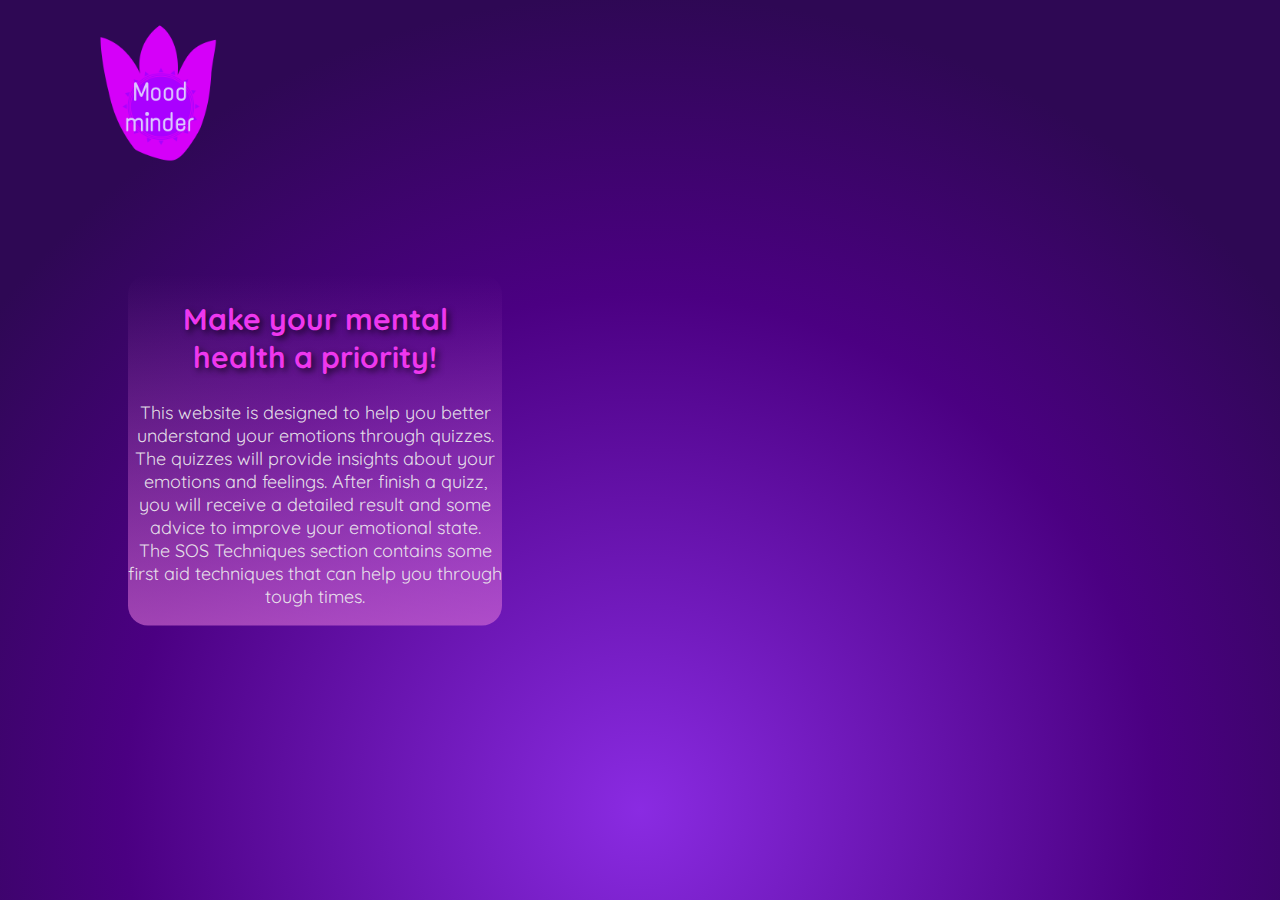
<file: index.html>
<!DOCTYPE html>
<html lang="pt-BR">
  <head>
    <meta charset="UTF-8" />
    <meta name="viewport" content="width=device-width, initial-scale=1.0" />
    <link rel="icon" type="image/x-icon" href="index/logo.png">
    <title>Mood Minder</title>
    <link rel="stylesheet" href="index/background.css" />
    <link rel="stylesheet" href="index/style.css" />
    <link href="https://fonts.googleapis.com/css2?family=Quicksand:wght@400;700&display=swap" rel="stylesheet">
  </head>
  <body>
    <img class="logo" src="index/logo.png">
    <div class="text">
        <h2>Make your mental<br>health a priority!</h2>
        <p>This website is designed to help you better<br>understand your emotions through quizzes.<br>The quizzes will provide insights about your<br> emotions and feelings. After finish a quizz,<br> you will receive a detailed result and some<br>advice to improve your emotional state.
            <br>The SOS Techniques section contains some<br>first aid techniques that can help you through<br>tough times.</p>
    </div>
    <div class="links">
      <ul class="links__list">
        <li class="links__item" style="--item-count: 0; --item-total: 5">
          <a href="Q5.html" class="links__link">
            <span class="links__icon">SOS<br />Techiques</span>
          </a>
        </li>
        <li class="links__item" style="--item-count: 1; --item-total: 5">
          <a href="quiz1.html" class="links__link">
            <span class="links__icon">Anxiety<br />Monitor</span>
          </a>
        </li>
        <li class="links__item" style="--item-count: 2; --item-total: 5">
          <a href="quiz4.html" class="links__link">
            <span class="links__icon">Body<br />Appreciation</span>
          </a>
        </li>
        <li class="links__item" style="--item-count: 3; --item-total: 5">
          <a href="quiz3.html" class="links__link">
            <span class="links__icon">Flourishing<br />Attitude</span>
          </a>
        </li>
        <li class="links__item" style="--item-count: 4; --item-total: 5">
          <a href="quiz2.html" class="links__link">
            <span class="links__icon">Depression<br />Monitor</span>
          </a>
        </li>
        <li class="links__item links__item--center">
          <a href="#" class="links__link">
            <span class="links__icon">Choose<br />a quiz</span>
          </a>
        </li>
      </ul>
    </div>
    <div class="block"></div>
    <div class="clouds">
      <div class="cloudsWrapper cloudImg"></div>
    </div>
  </body>
</html>
</file>
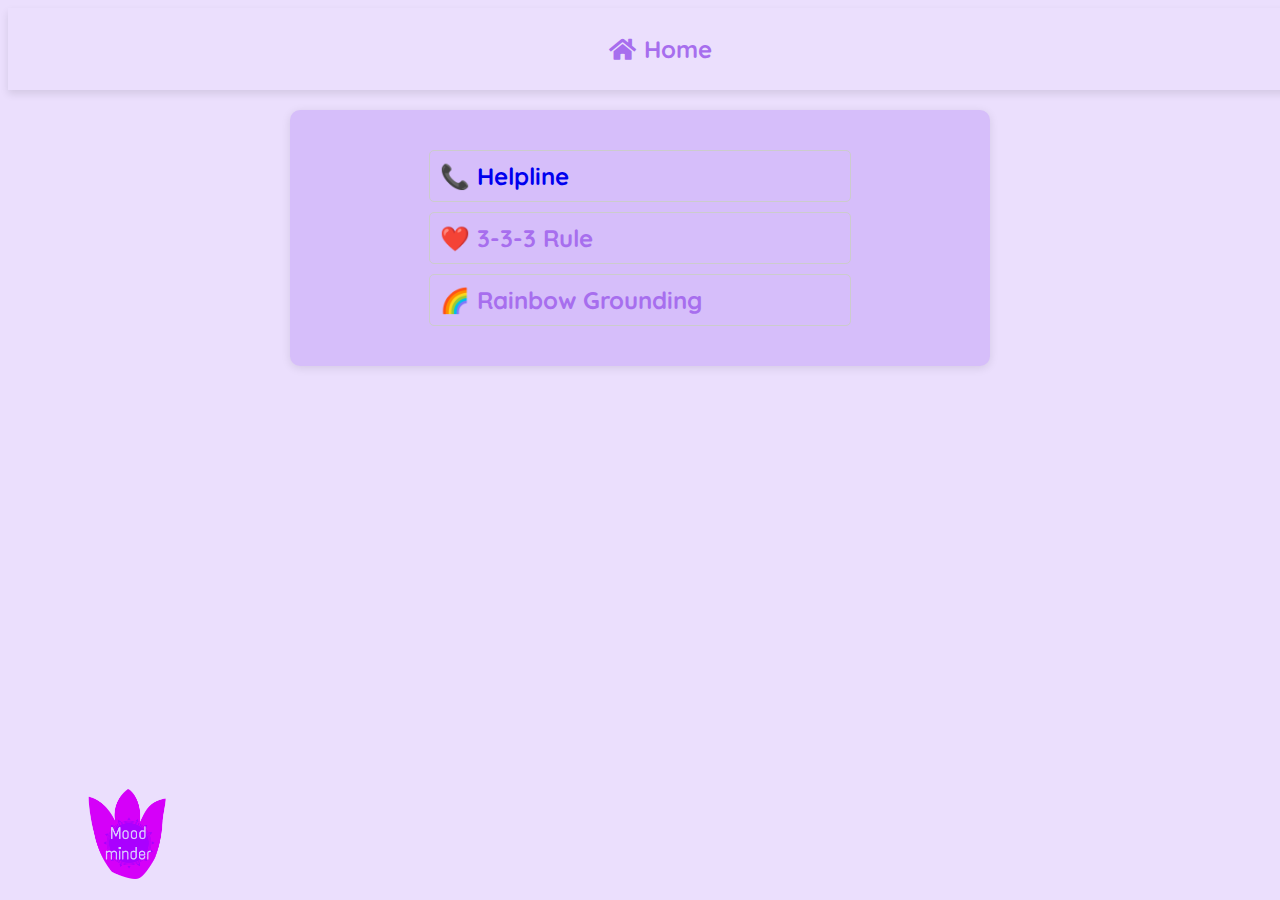
<file: Q5.html>
<!DOCTYPE html>
<html lang="en">

<head>
    <meta charset="UTF-8">
    <meta name="viewport" content="width=device-width, initial-scale=1.0">
    <link rel="stylesheet" href="quiz.css" />
    <link rel="stylesheet" href="Q5/q5.css" />
    <link rel="stylesheet" href="https://cdnjs.cloudflare.com/ajax/libs/font-awesome/5.15.3/css/all.min.css">
    <link href="https://fonts.googleapis.com/css2?family=Quicksand:wght@400;700&display=swap" rel="stylesheet">
    <title>Mood Minder</title>
    <script src="Q5/q5.js"></script>
</head>
<nav>
    <ul class="links">
        <li><a href="index.html"><i class="fas fa-home"></i> Home</a></li>
    </ul>
</nav>

<body>
    <div class="container">
        <div class="box">
            <a href="https://findahelpline.com/i/finchcare">
                <h1>📞 Helpline</h1> 
            </a>
        </div>        
        <div class="box" onclick="toggleContent('rule333')">
            <h1>❤️ 3-3-3 Rule</h1>
            <div id="rule333" class="content">
                <ul>
                    <li>👁️ Name 3 things you see</li>
                    <li>👂 Identify 3 sounds you hear</li>
                    <li>🖐️ Move 3 parts of your body</li>
                </ul>
            </div>
        </div>
        <div class="box" onclick="toggleContent('rainbowGrounding')">
            <h1>🌈 Rainbow Grounding</h1>
            <div id="rainbowGrounding" class="content">
                <p>Look around you and identify + name:</p>
                <ul>
                    <li>🔴 1 red object</li>
                    <li>🟠 1 orange object</li>
                    <li>🟡 1 yellow object</li>
                    <li>🟢 1 green object</li>
                    <li>🔵 1 blue object</li>
                    <li>🟣 1 purple object</li>
                </ul>
            </div>
        </div>
    </div>
    <img class="logo" src="index/logo.png">
</body>

</html>
</file>
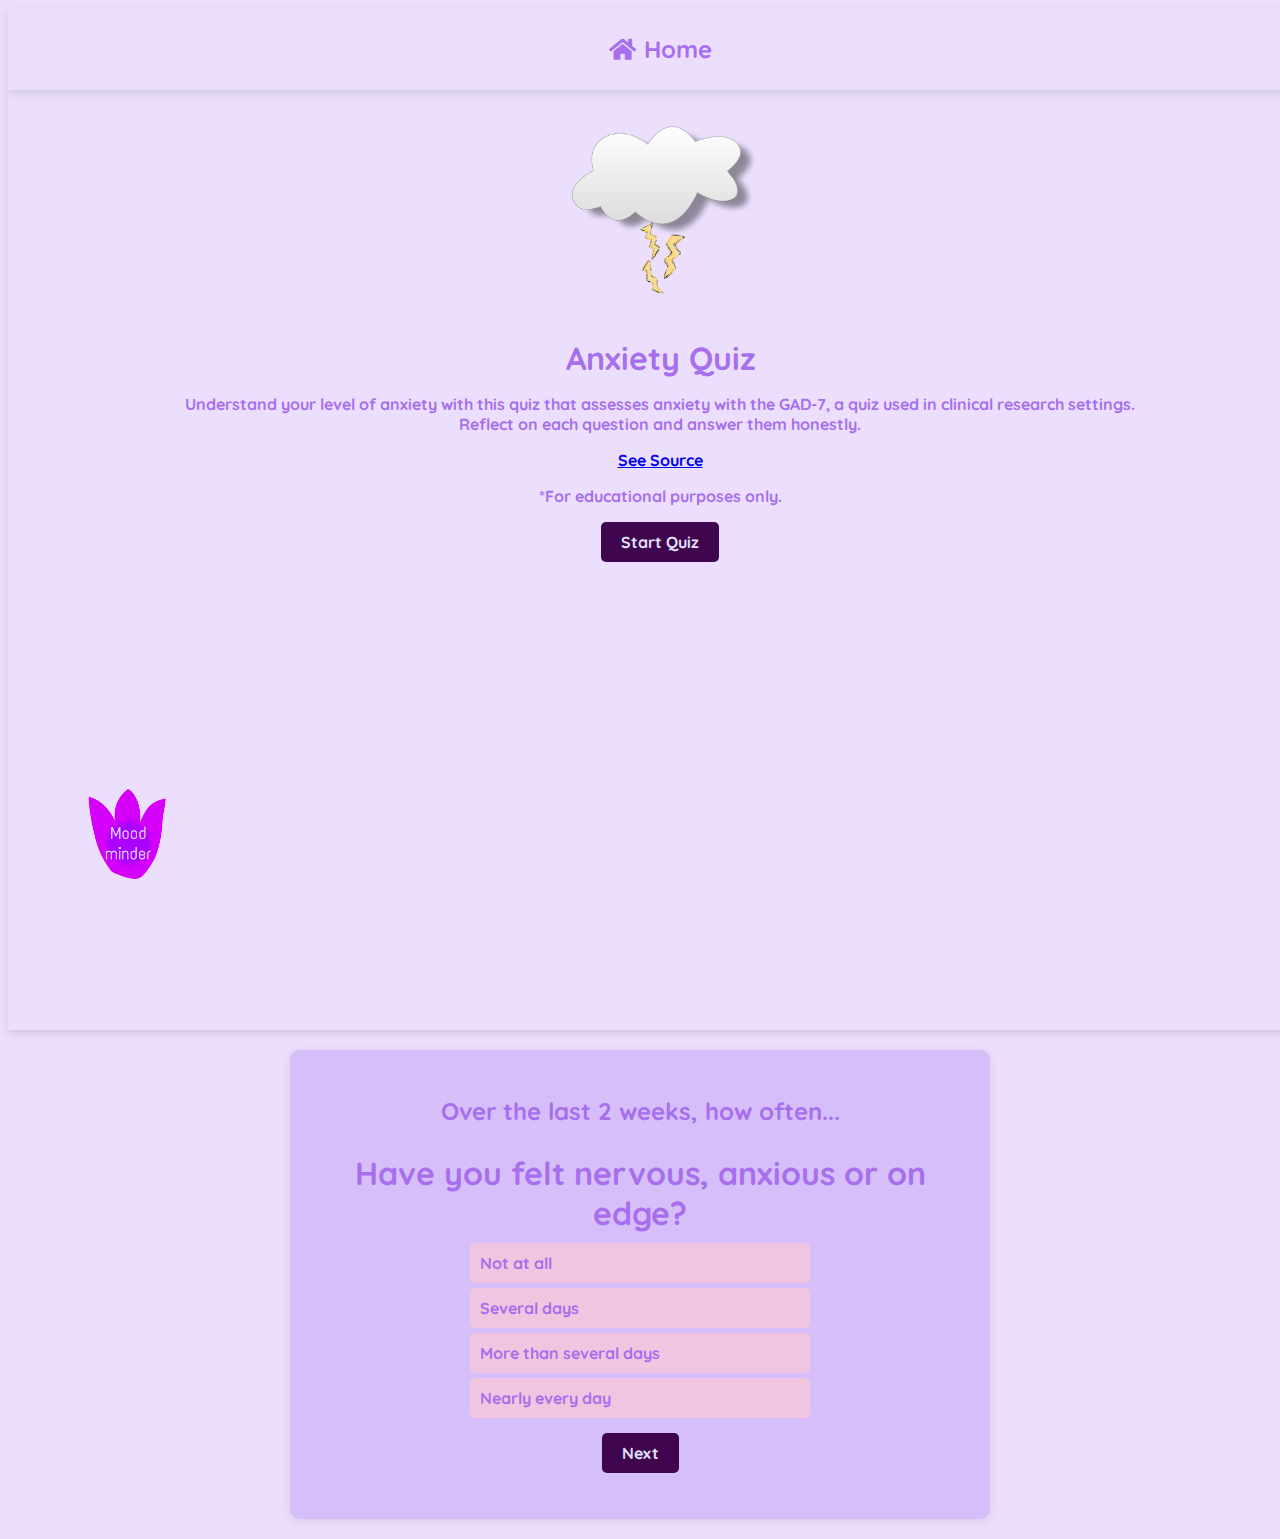
<file: quiz1.html>
<!DOCTYPE html>
<html lang="en">
<head>
    <meta charset="UTF-8">
    <meta name="viewport" content="width=device-width, initial-scale=1.0">
    <meta http-equiv="X-UA-Compatible" content="ie=edge">
    <link rel="stylesheet" href="quiz.css">
    <link rel="stylesheet" href="https://cdnjs.cloudflare.com/ajax/libs/font-awesome/5.15.3/css/all.min.css">
    <link href="https://fonts.googleapis.com/css2?family=Quicksand:wght@400;700&display=swap" rel="stylesheet">
    <title>Mood Minder</title>
</head>
<body onclick="ocultarHeader()">
    <nav>
        <ul class="links">
            <li><a href="index.html"><i class="fas fa-home"></i> Home</a></li>
        </ul>
    </nav>

    <header id="cabecalho">
        <div>
            <img src="Quiz1/anxquiz.png">
            <h2>Anxiety Quiz</h2>
            <div id="p-cabecalho">
                <p>Understand your level of anxiety with this quiz that assesses anxiety with the GAD-7, a quiz used in clinical research settings.<br>Reflect on each question and answer them honestly.</p>
                <a href="https://www.uofmhealth.org/health-library/abn2339" target="_blank">See Source</a>
                <p>*For educational purposes only.</p>
                <button id="comecarQuiz" onclick="iniciarQuiz()">Start Quiz</button>
            </div>
        </div>
    </header>

    <div class="container">
        <div id="quiz">
            <div id="pergunta1">
                <h1>Over the last 2 weeks, how often...</h1>
                <h2>Have you felt nervous, anxious or on edge?</h2>
                <div class="opcao" onclick="selecionarOpcao(this)"><input type="radio" name="q1" value="0"> Not at all</div>
                <div class="opcao" onclick="selecionarOpcao(this)"><input type="radio" name="q1" value="1"> Several days</div>
                <div class="opcao" onclick="selecionarOpcao(this)"><input type="radio" name="q1" value="2"> More than several days</div>
                <div class="opcao" onclick="selecionarOpcao(this)"><input type="radio" name="q1" value="3"> Nearly every day</div>
                <button onclick="proximaPergunta(1)">Next</button>
            </div>
            <div id="pergunta2">
                <h1>Over the last 2 weeks, how often...</h1>
                <h2>Have you felt unable to stop or control worrying?</h2>
                <div class="opcao" onclick="selecionarOpcao(this)"><input type="radio" name="q2" value="0"> Not at all</div>
                <div class="opcao" onclick="selecionarOpcao(this)"><input type="radio" name="q2" value="1"> Several days</div>
                <div class="opcao" onclick="selecionarOpcao(this)"><input type="radio" name="q2" value="2"> More than several days</div>
                <div class="opcao" onclick="selecionarOpcao(this)"><input type="radio" name="q2" value="3"> Nearly every day</div>
                <button onclick="proximaPergunta(2)">Next</button>
            </div>
            <div id="pergunta3">
                <h1>Over the last 2 weeks, how often...</h1>
                <h2>Have you worried too much about different things?</h2>
                <div class="opcao" onclick="selecionarOpcao(this)"><input type="radio" name="q3" value="0"> Not at all</div>
                <div class="opcao" onclick="selecionarOpcao(this)"><input type="radio" name="q3" value="1"> Several days</div>
                <div class="opcao" onclick="selecionarOpcao(this)"><input type="radio" name="q3" value="2"> More than several days</div>
                <div class="opcao" onclick="selecionarOpcao(this)"><input type="radio" name="q3" value="3"> Nearly every day</div>
                <button onclick="proximaPergunta(3)">Next</button>
            </div>
            <div id="pergunta4">
                <h1>Over the last 2 weeks, how often...</h1>
                <h2>Have you had trouble relaxing?</h2>
                <div class="opcao" onclick="selecionarOpcao(this)"><input type="radio" name="q4" value="0"> Not at all</div>
                <div class="opcao" onclick="selecionarOpcao(this)"><input type="radio" name="q4" value="1"> Several days</div>
                <div class="opcao" onclick="selecionarOpcao(this)"><input type="radio" name="q4" value="2"> More than several days</div>
                <div class="opcao" onclick="selecionarOpcao(this)"><input type="radio" name="q4" value="3"> Nearly every day</div>
                <button onclick="proximaPergunta(4)">Next</button>
            </div>
            <div id="pergunta5">
                <h1>Over the last 2 weeks, how often...</h1>
                <h2>Have you become easily annoyed or irritable?</h2>
                <div class="opcao" onclick="selecionarOpcao(this)"><input type="radio" name="q5" value="0"> Not at all</div>
                <div class="opcao" onclick="selecionarOpcao(this)"><input type="radio" name="q5" value="1"> Several days</div>
                <div class="opcao" onclick="selecionarOpcao(this)"><input type="radio" name="q5" value="2"> More than several days</div>
                <div class="opcao" onclick="selecionarOpcao(this)"><input type="radio" name="q5" value="3"> Nearly every day</div>
                <button onclick="proximaPergunta(5)">Next</button>
            </div>
            <div id="pergunta6">
                <h1>Over the last 2 weeks, how often...</h1>
                <h2>Have you felt afraid, as if something awful might happen?</h2>
                <div class="opcao" onclick="selecionarOpcao(this)"><input type="radio" name="q6" value="0"> Not at all</div>
                <div class="opcao" onclick="selecionarOpcao(this)"><input type="radio" name="q6" value="1"> Several days</div>
                <div class="opcao" onclick="selecionarOpcao(this)"><input type="radio" name="q6" value="2"> More than several days</div>
                <div class="opcao" onclick="selecionarOpcao(this)"><input type="radio" name="q6" value="3"> Nearly every day</div>
                <button onclick="proximaPergunta(6)">Next</button>
            </div>
            <div id="pergunta7">
                <h1>Because of your answers...</h1>
                <h2>How difficult have these problems made it for you to do your work, take care of things at home, or get along with other people?</h2>
                <div class="opcao" onclick="selecionarOpcao(this)"><input type="radio" name="q7" value="0"> Not difficult at all</div>
                <div class="opcao" onclick="selecionarOpcao(this)"><input type="radio" name="q7" value="1"> Somewhat difficult</div>
                <div class="opcao" onclick="selecionarOpcao(this)"><input type="radio" name="q7" value="2"> Very difficult</div>
                <div class="opcao" onclick="selecionarOpcao(this)"><input type="radio" name="q7" value="3"> Extremely difficult</div>
                <button onclick="proximaPergunta(7)">See Results</button>
            </div>
        </div>

        <div id="resultado" style="display: none;">
            <h2>Results</h2>
            <div id="mensagem-none" class="mensagem" style="display: none;">
                <p class="mensagem-titulo">Mild Anxiety</p>
                <p>Your recent anxiety levels are within healthy boundaries.<br>Some quick tips that can still be useful when
                    you feel anxious:<br>🌬️ Deep breaths to keep calm;<br> 📝 Journal about your day;<br>🤗 Embrace yourself as you would embrace a friend.
                </p>
            </div>
            <div id="mensagem-leve" class="mensagem" style="display: none;">
                <p class="mensagem-titulo">Moderate Anxiety</p>
                <p>Your recent anxiety levels are within healthy boundaries.<br>Some quick tips that can still be useful when
                    you feel anxious:<br>🌬️ Deep breaths to keep calm;<br> 📝 Journal about your day;<br>🤗 Embrace yourself as you would embrace a friend.
                </p>       
            </div>
            <div id="mensagem-moderada" class="mensagem" style="display: none;">
                <p class="mensagem-titulo">Moderately Severe Anxiety</p>
                <p>Your recent anxiety levels are within the recommended range to see a doctor.<br>Some quick tips managing anxiety in the meantime:<br>
                    🌬️ Deep breaths to keep calm;<br> 📝 Journal about your day;<br>🤗 Embrace yourself as you would embrace a friend.</p>
            </div>
            <div id="mensagem-severa" class="mensagem" style="display: none;">
                <p class="mensagem-titulo">Severe Anxiety</p>
                <p>Your recent anxiety levels are within the recommended range to see a doctor.<br>Some quick tips managing anxiety in the meantime:<br>
                    🌬️ Deep breaths to keep calm;<br> 📝 Journal about your day;<br>🤗 Embrace yourself as you would embrace a friend.</p>
            </div>
            </div>
            <p id="pontuacao"></p>
        </div>
    </div>
    <img class="logo" src="index/logo.png">
    <script src="Quiz1/quiz1.js"></script>
</body>
</html>
</file>
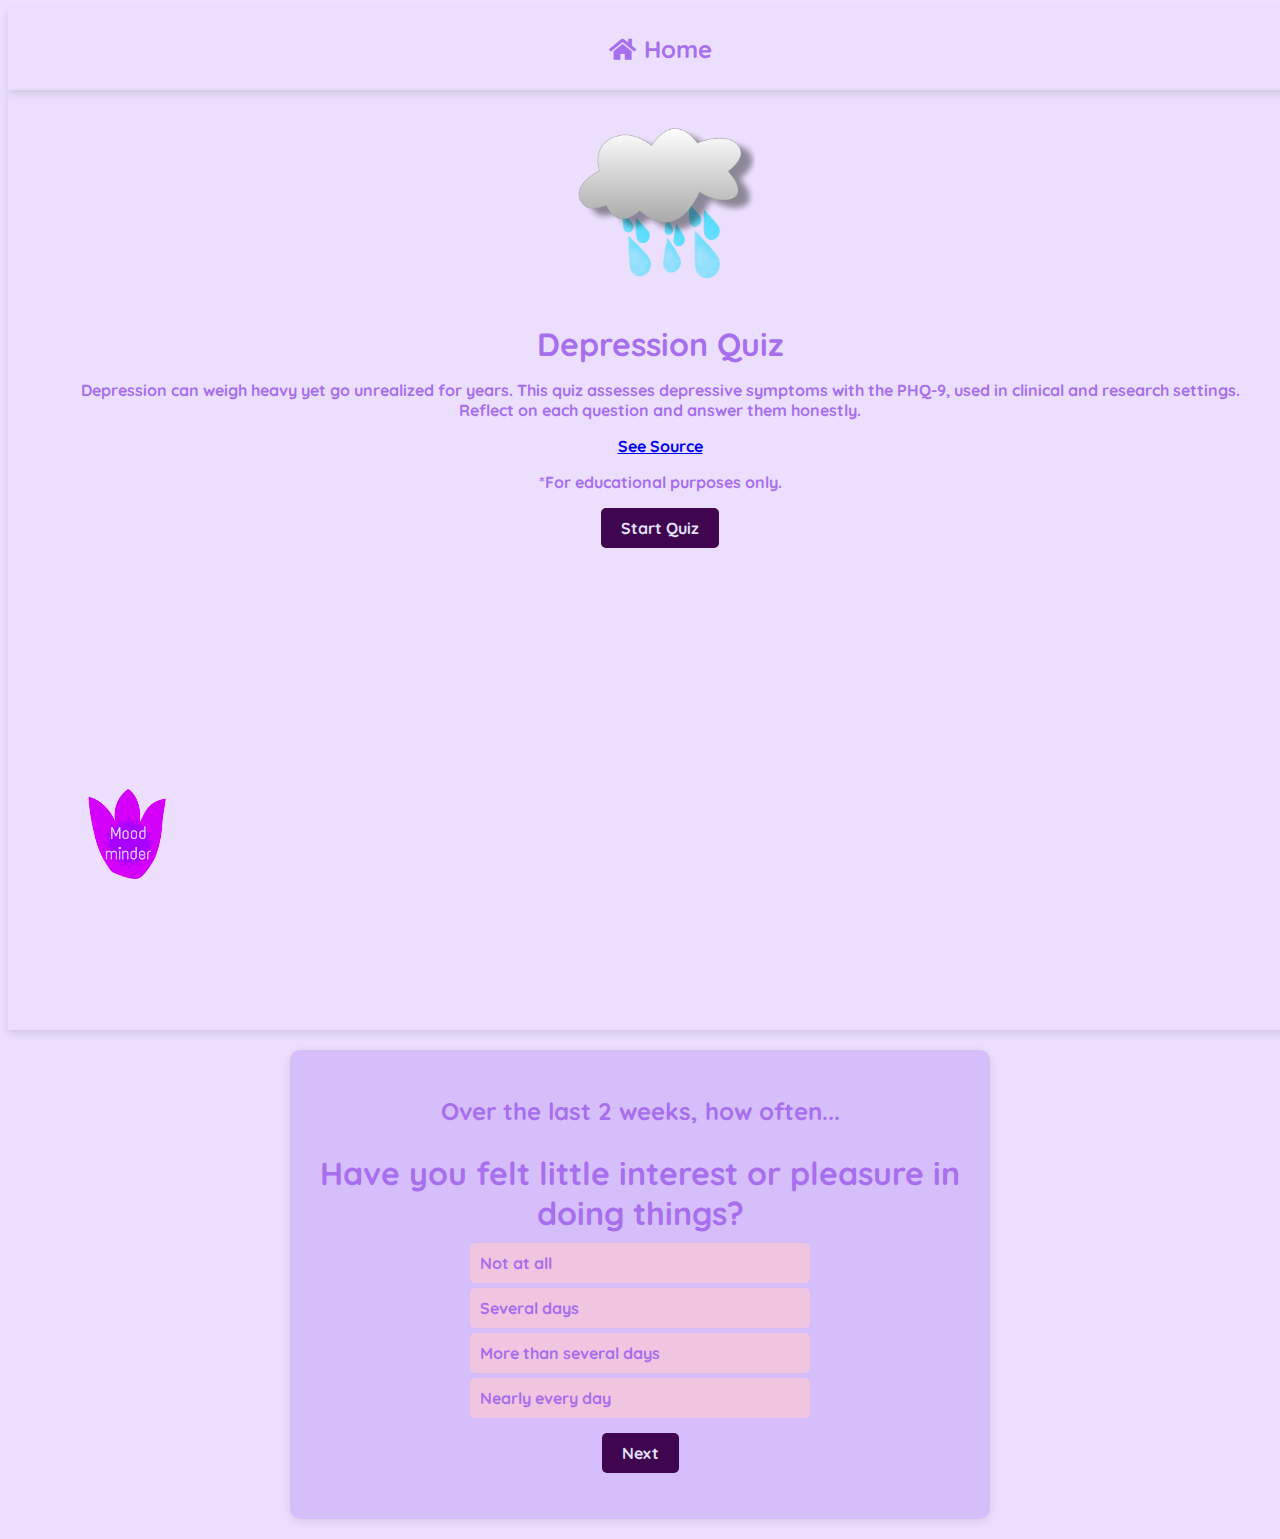
<file: quiz2.html>
<!DOCTYPE html>
<html lang="en">
<head>
    <meta charset="UTF-8">
    <meta name="viewport" content="width=device-width, initial-scale=1.0">
    <meta http-equiv="X-UA-Compatible" content="ie=edge">
    <link rel="stylesheet" href="quiz.css">
    <link rel="stylesheet" href="https://cdnjs.cloudflare.com/ajax/libs/font-awesome/5.15.3/css/all.min.css">
    <link href="https://fonts.googleapis.com/css2?family=Quicksand:wght@400;700&display=swap" rel="stylesheet">
    <title>Mood Minder</title>
</head>
<body onclick="ocultarHeader()">
    <nav>
        <ul class="links">
            <li><a href="index.html"><i class="fas fa-home"></i> Home</a></li>
        </ul>
    </nav>

    <header id="cabecalho">
        <div>
            <img src="Quiz2/depquiz.png">
            <h2>Depression Quiz</h2>
            <div id="p-cabecalho">
                <p>Depression can weigh heavy yet go unrealized for years. This quiz assesses depressive symptoms with the PHQ-9, used in clinical and research settings.<br>Reflect on each question and answer them honestly.</p>
                <a href="https://www.ncbi.nlm.nih.gov/pmc/articles/PMC1495268/" target="_blank">See Source</a>
                <p>*For educational purposes only.</p>
                <button id="comecarQuiz" onclick="iniciarQuiz()">Start Quiz</button>
            </div>
        </div>
    </header>

    <div class="container">
        <div id="quiz">
            <div id="pergunta1">
                <h1>Over the last 2 weeks, how often...</h1>
                <h2>Have you felt little interest or pleasure in doing things?</h2>
                <div class="opcao" onclick="selecionarOpcao(this)"><input type="radio" name="q1" value="0"> Not at all</div>
                <div class="opcao" onclick="selecionarOpcao(this)"><input type="radio" name="q1" value="1"> Several days</div>
                <div class="opcao" onclick="selecionarOpcao(this)"><input type="radio" name="q1" value="2"> More than several days</div>
                <div class="opcao" onclick="selecionarOpcao(this)"><input type="radio" name="q1" value="3"> Nearly every day</div>
                <button onclick="proximaPergunta(1)">Next</button>
            </div>
            <div id="pergunta2">
                <h1>Over the last 2 weeks, how often...</h1>
                <h2>Have you felt down, depressed or hopeless?</h2>
                <div class="opcao" onclick="selecionarOpcao(this)"><input type="radio" name="q2" value="0"> Not at all</div>
                <div class="opcao" onclick="selecionarOpcao(this)"><input type="radio" name="q2" value="1"> Several days</div>
                <div class="opcao" onclick="selecionarOpcao(this)"><input type="radio" name="q2" value="2"> More than several days</div>
                <div class="opcao" onclick="selecionarOpcao(this)"><input type="radio" name="q2" value="3"> Nearly every day</div>
                <button onclick="proximaPergunta(2)">Next</button>
            </div>
            <div id="pergunta3">
                <h1>Over the last 2 weeks, how often...</h1>
                <h2>Have you had trouble falling or staying asleep, or sleeping too much?</h2>
                <div class="opcao" onclick="selecionarOpcao(this)"><input type="radio" name="q3" value="0"> Not at all</div>
                <div class="opcao" onclick="selecionarOpcao(this)"><input type="radio" name="q3" value="1"> Several days</div>
                <div class="opcao" onclick="selecionarOpcao(this)"><input type="radio" name="q3" value="2"> More than several days</div>
                <div class="opcao" onclick="selecionarOpcao(this)"><input type="radio" name="q3" value="3"> Nearly every day</div>
                <button onclick="proximaPergunta(3)">Next</button>
            </div>
            <div id="pergunta4">
                <h1>Over the last 2 weeks, how often...</h1>
                <h2>Have you felt tired or had little energy?</h2>
                <div class="opcao" onclick="selecionarOpcao(this)"><input type="radio" name="q4" value="0"> Not at all</div>
                <div class="opcao" onclick="selecionarOpcao(this)"><input type="radio" name="q4" value="1"> Several days</div>
                <div class="opcao" onclick="selecionarOpcao(this)"><input type="radio" name="q4" value="2"> More than several days</div>
                <div class="opcao" onclick="selecionarOpcao(this)"><input type="radio" name="q4" value="3"> Nearly every day</div>
                <button onclick="proximaPergunta(4)">Next</button>
            </div>
            <div id="pergunta5">
                <h1>Over the last 2 weeks, how often...</h1>
                <h2>Have you had poor appetite or overeating?</h2>
                <div class="opcao" onclick="selecionarOpcao(this)"><input type="radio" name="q5" value="0"> Not at all</div>
                <div class="opcao" onclick="selecionarOpcao(this)"><input type="radio" name="q5" value="1"> Several days</div>
                <div class="opcao" onclick="selecionarOpcao(this)"><input type="radio" name="q5" value="2"> More than several days</div>
                <div class="opcao" onclick="selecionarOpcao(this)"><input type="radio" name="q5" value="3"> Nearly every day</div>
                <button onclick="proximaPergunta(5)">Next</button>
            </div>
            <div id="pergunta6">
                <h1>Over the last 2 weeks, how often...</h1>
                <h2>Have you felt bad about yourself or that you are a failure - or had let yourself or family down?</h2>
                <div class="opcao" onclick="selecionarOpcao(this)"><input type="radio" name="q6" value="0"> Not at all</div>
                <div class="opcao" onclick="selecionarOpcao(this)"><input type="radio" name="q6" value="1"> Several days</div>
                <div class="opcao" onclick="selecionarOpcao(this)"><input type="radio" name="q6" value="2"> More than several days</div>
                <div class="opcao" onclick="selecionarOpcao(this)"><input type="radio" name="q6" value="3"> Nearly every day</div>
                <button onclick="proximaPergunta(6)">Next</button>
            </div>
            <div id="pergunta7">
                <h1>Over the last 2 weeks, how often...</h1>
                <h2>Have you had trouble concentrating on things, such as reading the newspaper or wathing tv?</h2>
                <div class="opcao" onclick="selecionarOpcao(this)"><input type="radio" name="q7" value="0"> Not at all</div>
                <div class="opcao" onclick="selecionarOpcao(this)"><input type="radio" name="q7" value="1"> Several days</div>
                <div class="opcao" onclick="selecionarOpcao(this)"><input type="radio" name="q7" value="2"> More than several days</div>
                <div class="opcao" onclick="selecionarOpcao(this)"><input type="radio" name="q7" value="3"> Nearly every day</div>
                <button onclick="proximaPergunta(7)">Next</button>
            </div>
            <div id="pergunta8">
                <h1>Over the last 2 weeks, how often...</h1>
                <h2>Have you thought that you would be better off dead, or of hurting yourself?</h2>
                <div class="opcao" onclick="selecionarOpcao(this)"><input type="radio" name="q8" value="0"> Not at all</div>
                <div class="opcao" onclick="selecionarOpcao(this)"><input type="radio" name="q8" value="1"> Several days</div>
                <div class="opcao" onclick="selecionarOpcao(this)"><input type="radio" name="q8" value="2"> More than several days</div>
                <div class="opcao" onclick="selecionarOpcao(this)"><input type="radio" name="q8" value="3"> Nearly every day</div>
                <button onclick="proximaPergunta(8)">Next</button>
            </div>
            <div id="pergunta9">
                <h1>Because of your answers...</h1>
                <h2>How difficult have these problems made it for you to do your work, take care of things at home, or get along with other people?</h2>
                <div class="opcao" onclick="selecionarOpcao(this)"><input type="radio" name="q9" value="0"> Not difficult at all</div>
                <div class="opcao" onclick="selecionarOpcao(this)"><input type="radio" name="q9" value="1"> Somewhat difficult</div>
                <div class="opcao" onclick="selecionarOpcao(this)"><input type="radio" name="q9" value="2"> Very difficult</div>
                <div class="opcao" onclick="selecionarOpcao(this)"><input type="radio" name="q9" value="3"> Extremely difficult</div>
                <button onclick="proximaPergunta(9)">See Results</button>
            </div>
        </div>

        <div id="resultado" style="display: none;">
            <h2>Results</h2>
            <div id="mensagem-none" class="mensagem" style="display: none;">
                <p class="mensagem-titulo">Minimal Depression</p>
                <p>This usually does not require a treatment. For now it's good to be aware of some subtle early signs of depressive disorders:<br>- Increasing loss of hope;<br>- Lost interest for things you used to enjoy before;
                    <br>- Increased fatigue and sleep problems;<br> - Changes in appetite and weight.<br><br>Always remeber to embrace yourself! 💜
                </p>
            </div>
            <div id="mensagem-leve" class="mensagem" style="display: none;">
                <p class="mensagem-titulo">Mild depression</p>
                <p>This usually does not require a treatment. For now it's good to be aware of some subtle early signs of depressive disorders:<br>- Increasing loss of hope;<br>- Lost interest for things you used to enjoy before;
                    <br>- Increased fatigue and sleep problems;<br> - Changes in appetite and weight.<br><br>Always remeber to embrace yourself! 💜
                </p>      
            </div>
            <div id="mensagem-moderada" class="mensagem" style="display: none;">
                <p class="mensagem-titulo">Moderate Depression</p>
                <p>It's recommended to seek a proper diagnosis from a mental health<br>professional based on your score.<br> It takes
                    people an average of 11 years to seek mental health treatment. If you have not sought help yet, some options to consider are:<br>
                - Discuss this with one trusted person;<br>- Seek online or local therapy.<br><br>Always remeber to embrace yourself! 💜</p>
            </div>
            <div id="mensagem-severa" class="mensagem" style="display: none;">
                <p class="mensagem-titulo">Severe Depression</p>
                <p>It's recommended to seek a proper diagnosis from a mental health<br>professional based on your score.<br> It takes
                people an average of 11 years to seek mental health treatment. If you have not sought help yet, some options to consider are:<br>
            - Discuss this with one trusted person;<br>- Seek online or local therapy.<br><br>Always remeber to embrace yourself! 💜</p>
            </div>
            </div>
            <p id="pontuacao"></p>
        </div>
    </div>
    <img class="logo" src="index/logo.png">
    <script src="Quiz2/quiz2.js"></script>
</body>
</html>
</file>
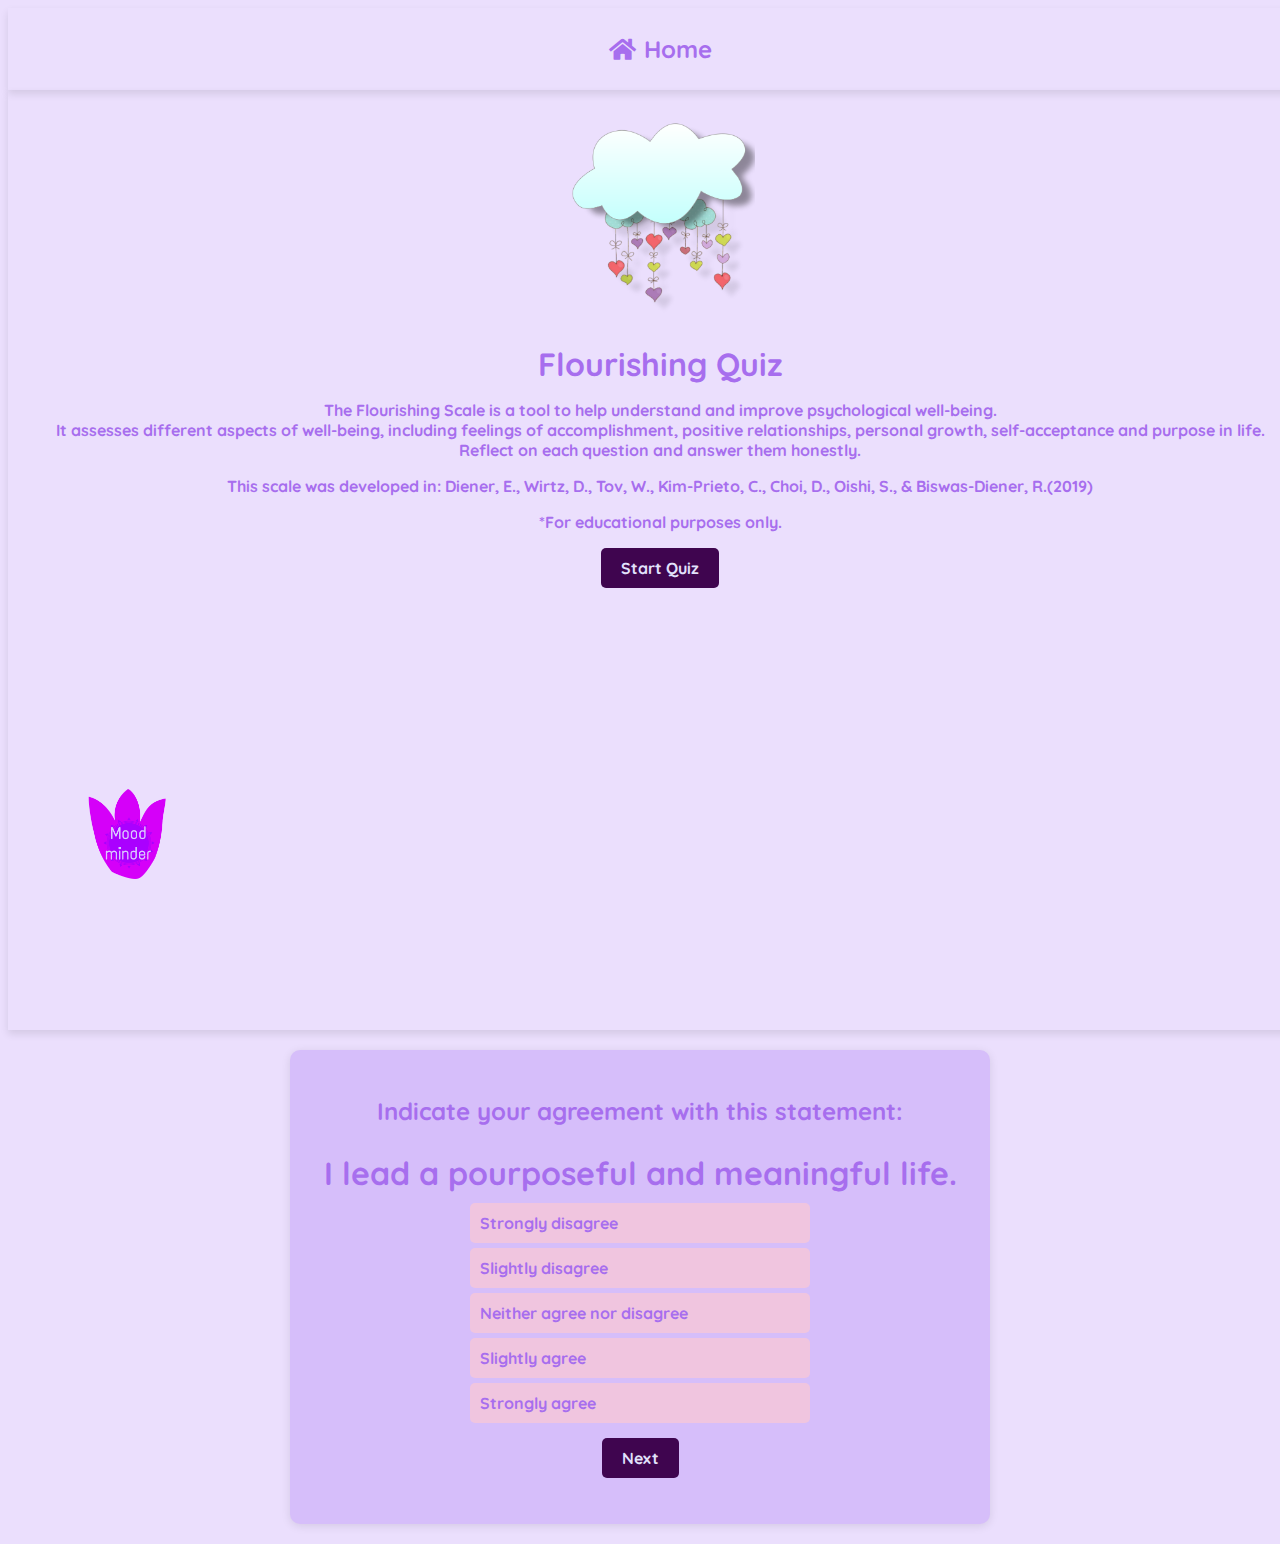
<file: quiz3.html>
<!DOCTYPE html>
<html lang="en">
<head>
    <meta charset="UTF-8">
    <meta name="viewport" content="width=device-width, initial-scale=1.0">
    <meta http-equiv="X-UA-Compatible" content="ie=edge">
    <link rel="stylesheet" href="quiz.css">
    <link rel="stylesheet" href="https://cdnjs.cloudflare.com/ajax/libs/font-awesome/5.15.3/css/all.min.css">
    <link href="https://fonts.googleapis.com/css2?family=Quicksand:wght@400;700&display=swap" rel="stylesheet">
    <title>Mood Minder</title>
</head>
<body onclick="ocultarHeader()">
    <nav>
        <ul class="links">
            <li><a href="index.html"><i class="fas fa-home"></i> Home</a></li>
        </ul>
    </nav>

    <header id="cabecalho">
        <div>
            <img src="Quiz3/florquiz.png">
            <h2>Flourishing Quiz</h2>
            <div id="p-cabecalho">
                <p>The Flourishing Scale is a tool to help understand and improve psychological well-being.<br>
                    It assesses different aspects of well-being, including feelings of accomplishment, positive relationships, personal growth, self-acceptance and purpose in life.<br>Reflect on each question and answer them honestly.</p>
                    <p>This scale was developed in: Diener, E., Wirtz, D., Tov, W., Kim-Prieto, C., Choi, D., Oishi, S., & Biswas-Diener, R.(2019)</p>
                    <p>*For educational purposes only.</p>
                <button id="comecarQuiz" onclick="iniciarQuiz()">Start Quiz</button>
            </div>
        </div>
    </header>

    <div class="container">
        <div id="quiz">
            <div id="pergunta1">
                <h1>Indicate your agreement with this statement:</h1>
                <h2>I lead a pourposeful and meaningful life.</h2>
                <div class="opcao" onclick="selecionarOpcao(this)"><input type="radio" name="q1" value="0"> Strongly disagree</div>
                <div class="opcao" onclick="selecionarOpcao(this)"><input type="radio" name="q1" value="1"> Slightly disagree</div>
                <div class="opcao" onclick="selecionarOpcao(this)"><input type="radio" name="q1" value="2"> Neither agree nor disagree</div>
                <div class="opcao" onclick="selecionarOpcao(this)"><input type="radio" name="q1" value="3"> Slightly agree</div>
                <div class="opcao" onclick="selecionarOpcao(this)"><input type="radio" name="q1" value="4"> Strongly agree</div>
                <button onclick="proximaPergunta(1)">Next</button>
            </div>
            <div id="pergunta2">
                <h1>Indicate your agreement with this statement:</h1>
                <h2>My social relationships are supportive and rewarding.</h2>
                <div class="opcao" onclick="selecionarOpcao(this)"><input type="radio" name="q2" value="0"> Strongly disagree</div>
                <div class="opcao" onclick="selecionarOpcao(this)"><input type="radio" name="q2" value="1"> Slightly disagree</div>
                <div class="opcao" onclick="selecionarOpcao(this)"><input type="radio" name="q2" value="2"> Neither agree nor disagree</div>
                <div class="opcao" onclick="selecionarOpcao(this)"><input type="radio" name="q2" value="3"> Slightly agree</div>
                <div class="opcao" onclick="selecionarOpcao(this)"><input type="radio" name="q2" value="4"> Strongly agree</div>
                <button onclick="proximaPergunta(2)">Next</button>
            </div>
            <div id="pergunta3">
                <h1>Indicate your agreement with this statement:</h1>
                <h2>I am engaged and interested in my daily activities.</h2>
                <div class="opcao" onclick="selecionarOpcao(this)"><input type="radio" name="q3" value="0"> Strongly disagree</div>
                <div class="opcao" onclick="selecionarOpcao(this)"><input type="radio" name="q3" value="1"> Slightly disagree</div>
                <div class="opcao" onclick="selecionarOpcao(this)"><input type="radio" name="q3" value="2"> Neither agree nor disagree</div>
                <div class="opcao" onclick="selecionarOpcao(this)"><input type="radio" name="q3" value="3"> Slightly agree</div>
                <div class="opcao" onclick="selecionarOpcao(this)"><input type="radio" name="q3" value="4"> Strongly agree</div>
                <button onclick="proximaPergunta(3)">Next</button>
            </div>
            <div id="pergunta4">
                <h1>Indicate your agreement with this statement:</h1>
                <h2>I actively contribute to the happiness and well-being of others.</h2>
                <div class="opcao" onclick="selecionarOpcao(this)"><input type="radio" name="q4" value="0"> Strongly disagree</div>
                <div class="opcao" onclick="selecionarOpcao(this)"><input type="radio" name="q4" value="1"> Slightly disagree</div>
                <div class="opcao" onclick="selecionarOpcao(this)"><input type="radio" name="q4" value="2"> Neither agree nor disagree</div>
                <div class="opcao" onclick="selecionarOpcao(this)"><input type="radio" name="q4" value="3"> Slightly agree</div>
                <div class="opcao" onclick="selecionarOpcao(this)"><input type="radio" name="q4" value="4"> Strongly agree</div>
                <button onclick="proximaPergunta(4)">Next</button>
            </div>
            <div id="pergunta5">
                <h1>Indicate your agreement with this statement:</h1>
                <h2>I am competent and capable in the activities that are important to me.</h2>
                <div class="opcao" onclick="selecionarOpcao(this)"><input type="radio" name="q5" value="0"> Strongly disagree</div>
                <div class="opcao" onclick="selecionarOpcao(this)"><input type="radio" name="q5" value="1"> Slightly disagree</div>
                <div class="opcao" onclick="selecionarOpcao(this)"><input type="radio" name="q5" value="2"> Neither agree nor disagree</div>
                <div class="opcao" onclick="selecionarOpcao(this)"><input type="radio" name="q5" value="3"> Slightly agree</div>
                <div class="opcao" onclick="selecionarOpcao(this)"><input type="radio" name="q5" value="4"> Strongly agree</div>
                <button onclick="proximaPergunta(5)">Next</button>
            </div>
            <div id="pergunta6">
                <h1>Indicate your agreement with this statement:</h1>
                <h2>I am a good person and live a good life.</h2>
                <div class="opcao" onclick="selecionarOpcao(this)"><input type="radio" name="q6" value="0"> Strongly disagree</div>
                <div class="opcao" onclick="selecionarOpcao(this)"><input type="radio" name="q6" value="1"> Slightly disagree</div>
                <div class="opcao" onclick="selecionarOpcao(this)"><input type="radio" name="q6" value="2"> Neither agree nor disagree</div>
                <div class="opcao" onclick="selecionarOpcao(this)"><input type="radio" name="q6" value="3"> Slightly agree</div>
                <div class="opcao" onclick="selecionarOpcao(this)"><input type="radio" name="q6" value="4"> Strongly agree</div>
                <button onclick="proximaPergunta(6)">Next</button>
            </div>
            <div id="pergunta7">
                <h1>Indicate your agreement with this statement:</h1>
                <h2>I am optimistic about my future.</h2>
                <div class="opcao" onclick="selecionarOpcao(this)"><input type="radio" name="q7" value="0"> Strongly disagree</div>
                <div class="opcao" onclick="selecionarOpcao(this)"><input type="radio" name="q7" value="1"> Slightly disagree</div>
                <div class="opcao" onclick="selecionarOpcao(this)"><input type="radio" name="q7" value="2"> Neither agree nor disagree</div>
                <div class="opcao" onclick="selecionarOpcao(this)"><input type="radio" name="q7" value="3"> Slightly agree</div>
                <div class="opcao" onclick="selecionarOpcao(this)"><input type="radio" name="q7" value="4"> Strongly agree</div>
                <button onclick="proximaPergunta(7)">Next</button>
            </div>
            <div id="pergunta8">
                <h1>Indicate your agreement with this statement:</h1>
                <h2>People respect me.</h2>
                <div class="opcao" onclick="selecionarOpcao(this)"><input type="radio" name="q8" value="0"> Strongly disagree</div>
                <div class="opcao" onclick="selecionarOpcao(this)"><input type="radio" name="q8" value="1"> Slightly disagree</div>
                <div class="opcao" onclick="selecionarOpcao(this)"><input type="radio" name="q8" value="2"> Neither agree nor disagree</div>
                <div class="opcao" onclick="selecionarOpcao(this)"><input type="radio" name="q8" value="3"> Slightly agree</div>
                <div class="opcao" onclick="selecionarOpcao(this)"><input type="radio" name="q8" value="4"> Strongly agree</div>
                <button onclick="proximaPergunta(8)">Next</button>
            </div>
   
        <div id="resultado" style="display: none;">
            <h2>Results</h2>
            <div id="mensagem-none" class="mensagem" style="display: none;">
                <p class="mensagem-titulo">Priorize Self-Care</p>
                <p>Like many of us, you may be feeling unfulfilled and dissatisfied with your current situation. Just remember it is normal.
                    Many of us find ourselves in this stat at times. It would not be surprising if some people you know are also feeling the same way,
                    but are too nervous to say something about it.
                </p>
                <p>Take steps to priorize yourself and your mental health. Keep investing in yourself and you will see the results!💜</p>
            </div>

            <div id="mensagem-moderada" class="mensagem" style="display: none;">
                <p class="mensagem-titulo">Moderate Mental Health</p>
                <p>Like many of us, you have highlights in some areas of your life, but you may also be struggling with some challenges. This is normal 
                    for all of us, and we all move up and down time to time.
                <p>Take steps to priorize yourself and your mental health. Keep investing in yourself and you will see the results!💜</p>
            </div>
            <div id="mensagem-severa" class="mensagem" style="display: none;">
                <p class="mensagem-titulo">Flourishing</p>
                <p>You have a sense of pourpose and meaning in your life, positive relationships with ohers, and feelings of personal growth and accomplishment!🌸</p>
                <p>Keep doing what you are doing!💜</p>
            </div>
            </div>
            <p id="pontuacao"></p>
        </div>
    </div>
    <img class="logo" src="index/logo.png">
    <script src="Quiz3/quiz3.js"></script>
</body>
</html>
</file>
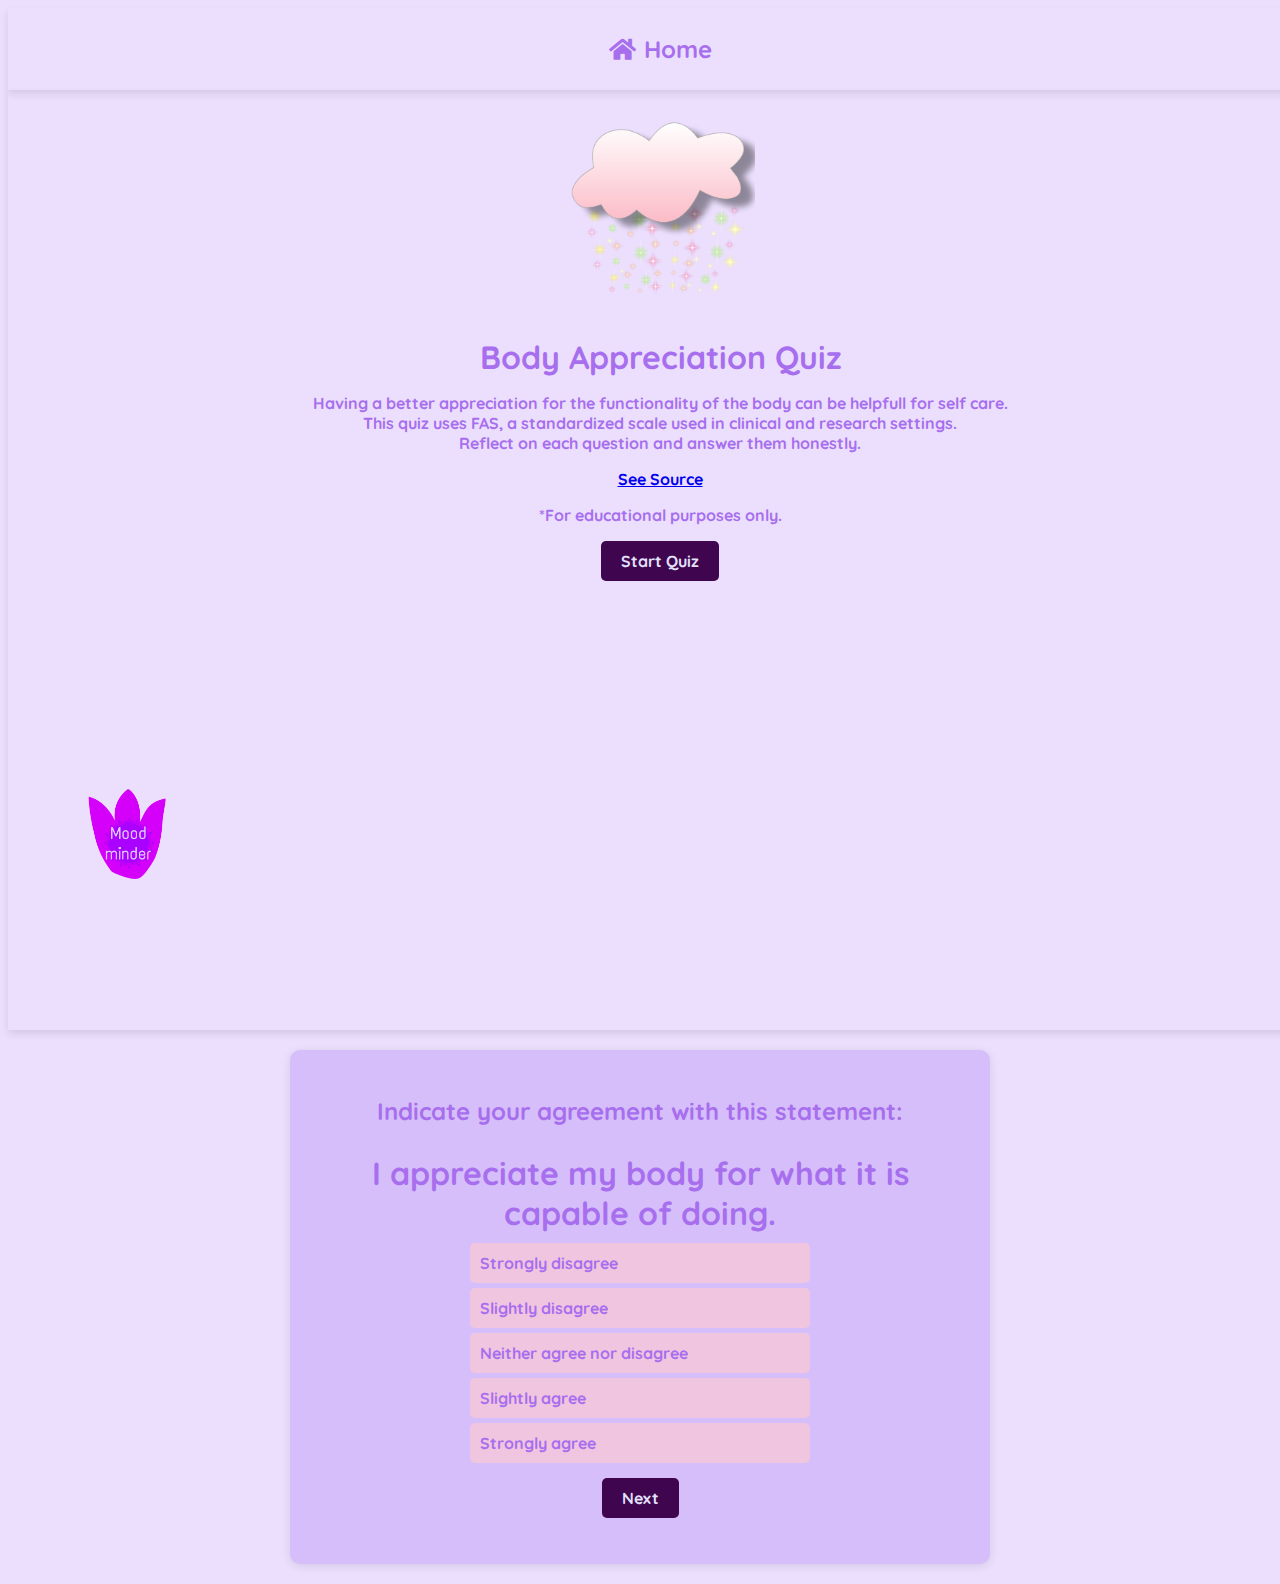
<file: quiz4.html>
<!DOCTYPE html>
<html lang="en">
<head>
    <meta charset="UTF-8">
    <meta name="viewport" content="width=device-width, initial-scale=1.0">
    <meta http-equiv="X-UA-Compatible" content="ie=edge">
    <link rel="stylesheet" href="quiz.css">
    <link rel="stylesheet" href="https://cdnjs.cloudflare.com/ajax/libs/font-awesome/5.15.3/css/all.min.css">
    <link href="https://fonts.googleapis.com/css2?family=Quicksand:wght@400;700&display=swap" rel="stylesheet">
    <title>Mood Minder</title>
</head>
<body onclick="ocultarHeader()">
    <nav>
        <ul class="links">
            <li><a href="index.html"><i class="fas fa-home"></i> Home</a></li>
        </ul>
    </nav>

    <header id="cabecalho">
        <div>
            <img src="Quiz4/bodyquiz.png">
            <h2>Body Appreciation Quiz</h2>
            <div id="p-cabecalho">
                <p>Having a better appreciation for the functionality of the body can be helpfull for self care.<br>This quiz uses FAS, a standardized scale used in clinical and research settings.<br>Reflect on each question and answer them honestly.</p>
            <a href="https://www.researchgate.net/publication/319184547_The_Functionality_Appreciation_Scale_FAS_Development_and_psychometric_evaluation_in_US_community_women_and_men" target="_blank">See Source</a>
                <p>*For educational purposes only.</p>
                <button id="comecarQuiz" onclick="iniciarQuiz()">Start Quiz</button>
            </div>
        </div>
    </header>

    <div class="container">
        <div id="quiz">
            <div id="pergunta1">
                <h1>Indicate your agreement with this statement:</h1>
                <h2>I appreciate my body for what it is capable of doing.</h2>
                <div class="opcao" onclick="selecionarOpcao(this)"><input type="radio" name="q1" value="0"> Strongly disagree</div>
                <div class="opcao" onclick="selecionarOpcao(this)"><input type="radio" name="q1" value="1"> Slightly disagree</div>
                <div class="opcao" onclick="selecionarOpcao(this)"><input type="radio" name="q1" value="2"> Neither agree nor disagree</div>
                <div class="opcao" onclick="selecionarOpcao(this)"><input type="radio" name="q1" value="3"> Slightly agree</div>
                <div class="opcao" onclick="selecionarOpcao(this)"><input type="radio" name="q1" value="4"> Strongly agree</div>
                <button onclick="proximaPergunta(1)">Next</button>
            </div>
            <div id="pergunta2">
                <h1>Indicate your agreement with this statement:</h1>
                <h2>Im grateful for the health of my body, even if it isn't always as healthy as I would like it to be.</h2>
                <div class="opcao" onclick="selecionarOpcao(this)"><input type="radio" name="q2" value="0"> Strongly disagree</div>
                <div class="opcao" onclick="selecionarOpcao(this)"><input type="radio" name="q2" value="1"> Slightly disagree</div>
                <div class="opcao" onclick="selecionarOpcao(this)"><input type="radio" name="q2" value="2"> Neither agree nor disagree</div>
                <div class="opcao" onclick="selecionarOpcao(this)"><input type="radio" name="q2" value="3"> Slightly agree</div>
                <div class="opcao" onclick="selecionarOpcao(this)"><input type="radio" name="q2" value="4"> Strongly agree</div>
                <button onclick="proximaPergunta(2)">Next</button>
            </div>
            <div id="pergunta3">
                <h1>Indicate your agreement with this statement:</h1>
                <h2>I appreciate that my body allows me to communicate and interact with others.</h2>
                <div class="opcao" onclick="selecionarOpcao(this)"><input type="radio" name="q3" value="0"> Strongly disagree</div>
                <div class="opcao" onclick="selecionarOpcao(this)"><input type="radio" name="q3" value="1"> Slightly disagree</div>
                <div class="opcao" onclick="selecionarOpcao(this)"><input type="radio" name="q3" value="2"> Neither agree nor disagree</div>
                <div class="opcao" onclick="selecionarOpcao(this)"><input type="radio" name="q3" value="3"> Slightly agree</div>
                <div class="opcao" onclick="selecionarOpcao(this)"><input type="radio" name="q3" value="4"> Strongly agree</div>
                <button onclick="proximaPergunta(3)">Next</button>
            </div>
            <div id="pergunta4">
                <h1>Indicate your agreement with this statement:</h1>
                <h2>I acknowledge and appreciate it when my body feels good and relaxed.</h2>
                <div class="opcao" onclick="selecionarOpcao(this)"><input type="radio" name="q4" value="0"> Strongly disagree</div>
                <div class="opcao" onclick="selecionarOpcao(this)"><input type="radio" name="q4" value="1"> Slightly disagree</div>
                <div class="opcao" onclick="selecionarOpcao(this)"><input type="radio" name="q4" value="2"> Neither agree nor disagree</div>
                <div class="opcao" onclick="selecionarOpcao(this)"><input type="radio" name="q4" value="3"> Slightly agree</div>
                <div class="opcao" onclick="selecionarOpcao(this)"><input type="radio" name="q4" value="4"> Strongly agree</div>
                <button onclick="proximaPergunta(4)">Next</button>
            </div>
            <div id="pergunta5">
                <h1>Indicate your agreement with this statement:</h1>
                <h2>I am grateful that my body enables me to engage in activities that I enjoy or find important.</h2>
                <div class="opcao" onclick="selecionarOpcao(this)"><input type="radio" name="q5" value="0"> Strongly disagree</div>
                <div class="opcao" onclick="selecionarOpcao(this)"><input type="radio" name="q5" value="1"> Slightly disagree</div>
                <div class="opcao" onclick="selecionarOpcao(this)"><input type="radio" name="q5" value="2"> Neither agree nor disagree</div>
                <div class="opcao" onclick="selecionarOpcao(this)"><input type="radio" name="q5" value="3"> Slightly agree</div>
                <div class="opcao" onclick="selecionarOpcao(this)"><input type="radio" name="q5" value="4"> Strongly agree</div>
                <button onclick="proximaPergunta(5)">Next</button>
            </div>
            <div id="pergunta6">
                <h1>Indicate your agreement with this statement:</h1>
                <h2>I feel that my body does so much for me.</h2>
                <div class="opcao" onclick="selecionarOpcao(this)"><input type="radio" name="q6" value="0"> Strongly disagree</div>
                <div class="opcao" onclick="selecionarOpcao(this)"><input type="radio" name="q6" value="1"> Slightly disagree</div>
                <div class="opcao" onclick="selecionarOpcao(this)"><input type="radio" name="q6" value="2"> Neither agree nor disagree</div>
                <div class="opcao" onclick="selecionarOpcao(this)"><input type="radio" name="q6" value="3"> Slightly agree</div>
                <div class="opcao" onclick="selecionarOpcao(this)"><input type="radio" name="q6" value="4"> Strongly agree</div>
                <button onclick="proximaPergunta(6)">Next</button>
            </div>
            <div id="pergunta7">
                <h1>Indicate your agreement with this statement:</h1>
                <h2>I respect my body for the functions that it performs.</h2>
                <div class="opcao" onclick="selecionarOpcao(this)"><input type="radio" name="q7" value="0"> Strongly disagree</div>
                <div class="opcao" onclick="selecionarOpcao(this)"><input type="radio" name="q7" value="1"> Slightly disagree</div>
                <div class="opcao" onclick="selecionarOpcao(this)"><input type="radio" name="q7" value="2"> Neither agree nor disagree</div>
                <div class="opcao" onclick="selecionarOpcao(this)"><input type="radio" name="q7" value="3"> Slightly agree</div>
                <div class="opcao" onclick="selecionarOpcao(this)"><input type="radio" name="q7" value="4"> Strongly agree</div>
                <button onclick="proximaPergunta(7)">Next</button>
            </div>
   
        <div id="resultado" style="display: none;">
            <h2>Results</h2>
            <div id="mensagem-none" class="mensagem" style="display: none;">
                <p class="mensagem-titulo">Low Body Appreciation</p>
                <p>Your score suggests low appreciation for what your body can do.</p>
                <p>It may be useful to practice reflecting each day on one thing your body did well, big or small. Keep investing in yourself and you will see the results!💜</p>
            </div>

            <div id="mensagem-leve" class="mensagem" style="display: none;">
                <p class="mensagem-titulo">Neutral Body Appreciation</p>
                <p>Your score suggests neutral appreciation for what your body can do.</p>
                <p>It may be useful to practice reflecting each day on one thing your body did well, big or small. Keep investing in yourself and you will see the results!💜</p>
            </div>
            <div id="mensagem-moderada" class="mensagem" style="display: none;">
                <p class="mensagem-titulo">High Body Appreciation</p>
                <p>It is great that your score suggests you have high appreciation for what<br>your body can do.</p>
                <p>Have a healthy relationship with your body is one important aspect of self love!💜</p>
            </div>
            </div>
            <p id="pontuacao"></p>
        </div>
    </div>
    <img class="logo" src="index/logo.png">
    <script src="Quiz4/quiz4.js"></script>
</body>
</html>
</file>
<file: index/background.css>
html, body {
  margin: 0; 
  padding: 0;
  background: #2e0854; 
  overflow: hidden;
}

.block {
  position: absolute;
  top: 0;
  left: 0;
  width: 100%;
  height: 100%;
  background-image: radial-gradient(
    circle at 50% 90%,
  #8a2be2,
  #4b0082 50%,
  #2e0854 79%
  );
  overflow: hidden;
  z-index: 1;
}

.block:after {
  position: absolute;
  content: "";
  top: 0;
  left: 0;
  right: 0;
  bottom: 0;
  background: url("https://imgur.com/B2VVbTo.png") repeat;
  background-size: cover;
  animation: stars 40s linear infinite alternate;
  z-index: 2;
}

.block:before {
  position: absolute;
  content: "";
  top: 0;
  left: 0;
  right: 0;
  bottom: 0;
  background: url("https://imgur.com/OzQPJqM.png") repeat;
  background-size: cover;
  animation: stars 70s linear infinite alternate;
  z-index: 1;
}

@keyframes stars {
  0% {
    transform: rotate(-14deg);
  }
  100% {
    transform: rotate(14deg);
  }
}

.cloudsWrapper {
  position: absolute;
  bottom: 0;
  left: 0;
  width: 100%;
  height: 100%;
  overflow: hidden;
  z-index: 3;
}

.cloudsWrapper:before,
.cloudsWrapper:after {
  position: absolute;
  content: "";
  display: block;
  height: 100%;
  min-width: 2560px;
  width: 100%;
  background-size: auto 100%;
  animation: clouds linear infinite alternate;
}
.cloudsWrapper:before {
  background: url("https://imgur.com/zYklUEb.png") bottom repeat-x;
  animation-duration: 120s;
}
.cloudsWrapper:after {
  background: url("https://imgur.com/GaR2ZvO.png") bottom repeat-x;
  animation-duration: 210s;
}

@keyframes clouds {
  0% {
    transform: translateX(0);
  }
  100% {
    transform: translateX(-1000px);
  }
}
@media (max-width: 1080px) {
  .block, .cloudsWrapper {
    width: 100vw;
    height: 100vh;
  }
}
@media (min-width: 1800px) {
  .block, .cloudsWrapper {
    width: 100vw;
    height: 100vh;
  }
}
</file>
<file: index/style.css>
:root {
  --base-grid: 8px;
  overflow-y: hidden;
}

.logo {
  position: fixed;
  top: 0;
  left: 65px;
  z-index: 3;
  max-width: 15%;
}
.text {
  position: absolute;
  top: 50%;
  left: 10%;
  transform: translateY(-50%);
  z-index: 3;
  background: linear-gradient(to top, rgba(218, 112, 214, 0.6), rgba(255, 255, 255, 0));
  max-width: 100%;
  max-height: 100%;
  border-radius: 20px;
}

.text p {
  font-family: 'Quicksand', sans-serif;
  font-size: 18px; 
  color: #f0f0f0ea; 
  text-align: center;
  max-height: 60%;
}

.text h2 {
  font-family: 'Quicksand', sans-serif;
  font-size: 30px;
  max-height: 60%;
  color: #ee37ee;
  text-shadow: 3px 3px 6px rgba(0, 0, 0, 0.7);
  transition: transform 0.3s ease-in-out;
  text-align: center;
}

.links {
  --link-size: calc(var(--base-grid) * 18);
  color: var(--colour-black);
  display: flex;
  justify-content: center;
  align-items: center;
  max-width: 100%;
  min-height: 100vh;
  transform: translateX(20%);
  position: relative;
  z-index: 10; 
}

.links__list {
  position: relative;
  list-style: none;
}

.links__item {
  width: var(--link-size);
  height: var(--link-size);
  position: absolute;
  top: 50%;
  left: 50%;
  margin-top: calc(var(--link-size) / -2);
  margin-left: calc(var(--link-size) / -2);
  --angle: calc(360deg / var(--item-total));
  --rotation: calc(140deg + var(--angle) * var(--item-count));
  transform: rotate(var(--rotation))
    translate(calc(var(--link-size) + var(--base-grid) * 4))
    rotate(calc(var(--rotation) * -1));
}

.links__item--center {
  width: var(--link-size);
  height: var(--link-size);
  bottom: calc(80% - var(--link-size) / 2);
  right: calc(20% - var(--link-size) / 2);
}

.links__link {
  opacity: 0;
  animation: on-load 0.3s ease-in-out forwards;
  animation-delay: calc(var(--item-count) * 150ms);
  width: 100%;
  height: 100%;
  border-radius: 50%;
  position: relative;
  display: flex;
  flex-direction: column;
  justify-content: center;
  align-items: center;
  text-decoration: none;
  border: 2px solid #e043f1;
  box-shadow: 0 0 20px rgba(255, 255, 255, 0.8);
}

.links__icon {
  padding: 5px;
  width: calc(var(--base-grid) * 13);
  height: calc(var(--base-grid) * 8);
  font-family: 'Quicksand', sans-serif;
  line-height: calc(var(--base-grid) * 3.5);
  text-align: center;
  font-size: 20px;
  color: #f0f0f0;
  text-shadow: 2px 2px 4px rgba(0, 0, 0, 0.5);
}
.links__icon:hover{
  color:#34025e;
}
.links__item:nth-child(1) .links__link {
  background-color: #b4036b;
}
.links__item:nth-child(1) .links__link:hover{
  background-color: #e2158d;
}
.links__item:nth-child(2) .links__link {
  background-color: #da70d6; 
}
.links__item:nth-child(2) .links__link:hover{
  background-color: #db40d6;
}
.links__item:nth-child(3) .links__link {
  background-color: #a063c6; 
}
.links__item:nth-child(3) .links__link:hover{
  background-color: #903bc5;
}
.links__item:nth-child(4) .links__link {
  background-color: #9175d9;
}
.links__item:nth-child(4) .links__link:hover{
  background-color: #774fdb;
}
.links__item:nth-child(5) .links__link {
  background-color: #a846aa;
}
.links__item:nth-child(5) .links__link:hover{
  background-color: #a829aa;
}
.links__item:nth-child(6) .links__link {
  background-color: #684ab6;
}

@keyframes on-load {
  0% {
    opacity: 0;
    transform: scale(0.3);
  }
  70% {
    opacity: 0.7;
    transform: scale(1.1);
  }
  100% {
    opacity: 1;
    transform: scale(1);
  }
}
@media (max-width: 915px) {
  .logo {
  max-width: 25%;
  left: 2%;
  top:0;
  }
  .links__item {
  width: 96px;
  height: 96px;
  top: -100px;
  left: calc(0% - 35px);
  transform: rotate(var(--rotation)) translate(calc(var(--link-size) + var(--base-grid) * -2)) rotate(calc(var(--rotation) * -1));
  }
  .links__icon {
  font-size: 15px;
  width: calc(var(--base-grid) * 10);
  height: calc(var(--base-grid) * 4);
  line-height: calc(var(--base-grid) * 2);
  }
  .text {
  position: absolute;
  top: 75%;
  left: 10%;
  z-index: 100;
  width: 300px;
  height: 250px;
  }
  
  .text p {
  font-size: 14px;
  color: #f0f0f0;
  }
  
  .text h2 {
  font-size: 18px;
  }
  
  }
  @media (min-width: 2000px) {
  .text {
  width: 500px;
  height: 500px;
  }
}
</file>
<file: quiz.css>
body {
    font-family: 'Quicksand', sans-serif;
    font-weight: 800;
    background-color: #ebdffd;
    color: #a76eee;
    overflow: hidden;
}

.logo {
    position: fixed;
    bottom: 0;
    left: 65px;
    z-index: 1;
    max-width: 10%;
}

nav {
    padding: 10px;
    height: 100%;
    width: 100%;
    box-shadow: 0 4px 8px rgba(0, 0, 0, 0.1);
}

nav ul li {
    display: flex;
    align-items: center;
    justify-content: center;
    margin-right: 20px;
}

nav ul li a {
    text-decoration: none;
    color: #a76eee;
    font-weight: bold;
    display: flex;
    align-items: center;
    font-size: 24px;
}

nav ul li a i {
    font-size: 24px;
    margin-right: 8px;
}

header {   
    padding: 20px;
    text-align: center;
    box-shadow: 0 4px 8px rgba(0, 0, 0, 0.1);
    width: 100%;
    height: 100vh;
}
header img{
    width: 15%;
    height: 15%;
}
header h2 {
    margin-bottom: 10px;
    font-size: 2em;
    
}

.container {
    position: relative;
    width: 100%;
    max-width: 700px;
    margin: 20px auto;
    background-color: #d6befa;
    padding: 30px;
    border-radius: 10px;
    box-shadow: 0 2px 10px rgba(0, 0, 0, 0.1);
    box-sizing: border-box;
}

#quiz > div {
    display: none;
    text-align: center;
}

#quiz > div:first-child {
    display: block;
}

#quiz h1,
#quiz h2 {
    margin-bottom: 10px;
}
#quiz h1 {
    font-size: 1.5em; 
}

#quiz h2 {
    font-size: 2em;
}

.opcao {
    background-color: #F0C5DF;
    padding: 10px;
    margin-bottom: 5px;
    cursor: pointer;
    border-radius: 5px;
    width: 50%;
    display: inline-block;
    text-align: left;
}
.opcao:hover {
    background-color: #e2e1fc;
    transform: scale(1.05); 
}
.opcao input[type="radio"] {
    display: none;
}

button {
    background-color: #3f054f;
    color: #e2e1fc;
    border: none;
    padding: 10px 20px;
    text-align: center;
    font-family: 'Quicksand', sans-serif;
    text-decoration: none;
    display: block;
    font-size: 16px;
    font-weight: bold;
    margin: 10px auto;
    cursor: pointer;
    border-radius: 5px;
}

button:hover {
    background-color: #31043e;
}

#resultado h2 {
    color: #a76eee;
    font-size: 30px;
    margin-top: 5px;
}

#resultado p {
    margin-bottom: 10px;
    text-align: center;
}

.mensagem-titulo {
    font-size: 1.2em;
    font-weight: bold;
    color: #470783;
    margin-bottom: 10px;
}

.mensagem {
    background-color: #F0C5DF;
    border-radius: 10px;
    padding: 15px;
}
@media (max-width: 915px) {
    .container {
        text-align: center;
        margin-top: 50px;
    }
    .logo {
        max-width: 25%;
        left: 2%;
        top:0;
    }
    header img{
        width: 30%;
        height: 30%;
    }

    header {   
        width: 90%;
        height: 90vh;
    }
    .opcao {
        width: 70%;
    }
    #quiz h2 {
        font-size: 1.8em;
    }
}
@media (min-width: 2000px) {
    .opcao {
        width: 70%;
        font-size: 2em;
    }
    .logo {
        max-width: 10%;
        left: 0;
        bottom:0;
    }
    
    nav ul li a {
        font-size: 2.5em;
    }
    
    nav ul li a i {
        font-size: 1em;
    }
    
    header h2 {
        font-size: 3em;   
    }
    p,a {
        font-size: 2em;
    }
    button{
        font-size: 2em;
        border-radius: 20px;
    }
    #quiz h1 {
        font-size: 2em; 
    }
    
    #quiz h2 {
        font-size: 3em;
    }
    #resultado h2 {
        font-size: 3em;
    }
 
    .mensagem-titulo {
        font-size: 2em;
    }

}
</file>
<file: Q5/q5.css>
.container {
    margin: 20px auto;
    max-width: 700px;
    text-align: center;
}

.box {
    padding: 10px;
    margin: 10px auto;
    border: 1px solid #ccc;
    border-radius: 5px;
    cursor: pointer;
    width: 80%;
    max-width: 400px;
}

.box h1 {
    margin: 0; 
    text-align: left;
    font-size: 1.5em;
}

.box li{
    font-size: 20px;
    background-color:  #F0C5DF;
}

a {
    text-decoration: none;
}

.content {        
    display: none;
    padding-top: 10px;
    text-align: left;
}

.box:hover {
    background-color: #F0C5DF;
}
</file>
